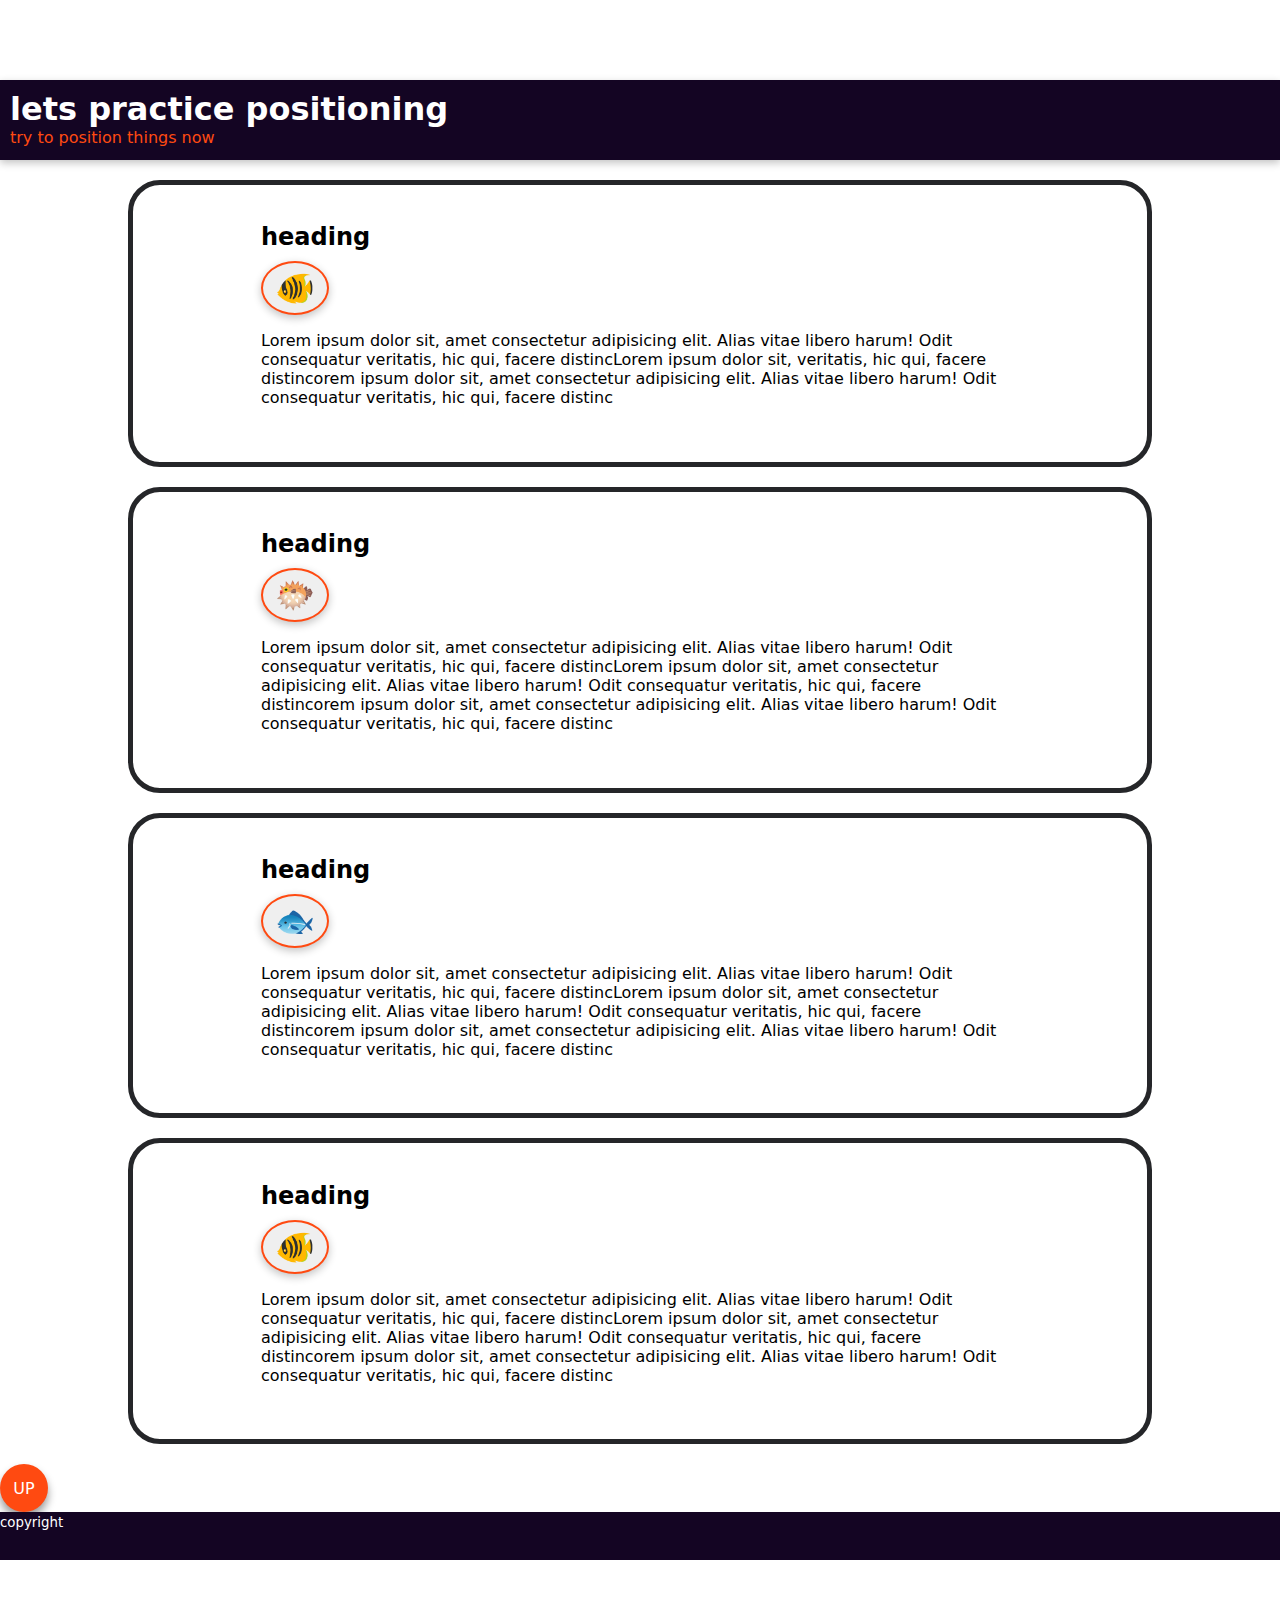
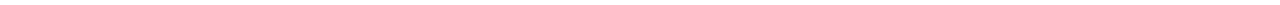
<file: css-positioning_layout-with-position/index.html>
<!DOCTYPE html>
<html lang="en">
  <head>
    <meta charset="utf-8" />
    <meta
      name="viewport"
      content="width=device-width, initial-scale=1, shrink-to-fit=no"
    />
    <title>HTML & CSS</title>
    <link rel="stylesheet" href="./css/styles.css" />
  </head>
  <body>
    <header class="header">
      <h1 class="header__heading">lets practice positioning</h1>
      <span class="header__text">try to position things now</span>
    </header>
    <main>
      <section class="card" id="top">
        <h2 class="card__heading">heading</h2>
        <button class="card__bookmark">🐠</button>
        <p class="card__text">
          Lorem ipsum dolor sit, amet consectetur adipisicing elit. Alias vitae
          libero harum! Odit consequatur veritatis, hic qui, facere distincLorem
          ipsum dolor sit, veritatis, hic qui, facere distincorem ipsum dolor
          sit, amet consectetur adipisicing elit. Alias vitae libero harum! Odit
          consequatur veritatis, hic qui, facere distinc
        </p>
      </section>
      <section class="card">
        <h2 class="card__heading">heading</h2>
        <button class="card__bookmark">🐡</button>
        <p class="card__text">
          Lorem ipsum dolor sit, amet consectetur adipisicing elit. Alias vitae
          libero harum! Odit consequatur veritatis, hic qui, facere distincLorem
          ipsum dolor sit, amet consectetur adipisicing elit. Alias vitae libero
          harum! Odit consequatur veritatis, hic qui, facere distincorem ipsum
          dolor sit, amet consectetur adipisicing elit. Alias vitae libero
          harum! Odit consequatur veritatis, hic qui, facere distinc
        </p>
      </section>
      <section class="card">
        <h2 class="card__heading">heading</h2>
        <button class="card__bookmark">🐟</button>
        <p class="card__text">
          Lorem ipsum dolor sit, amet consectetur adipisicing elit. Alias vitae
          libero harum! Odit consequatur veritatis, hic qui, facere distincLorem
          ipsum dolor sit, amet consectetur adipisicing elit. Alias vitae libero
          harum! Odit consequatur veritatis, hic qui, facere distincorem ipsum
          dolor sit, amet consectetur adipisicing elit. Alias vitae libero
          harum! Odit consequatur veritatis, hic qui, facere distinc
        </p>
      </section>
      <section class="card">
        <h2 class="card__heading">heading</h2>
        <button class="card__bookmark">🐠</button>
        <p class="card__text">
          Lorem ipsum dolor sit, amet consectetur adipisicing elit. Alias vitae
          libero harum! Odit consequatur veritatis, hic qui, facere distincLorem
          ipsum dolor sit, amet consectetur adipisicing elit. Alias vitae libero
          harum! Odit consequatur veritatis, hic qui, facere distincorem ipsum
          dolor sit, amet consectetur adipisicing elit. Alias vitae libero
          harum! Odit consequatur veritatis, hic qui, facere distinc
        </p>
      </section>
      <a href="#top" class="goto-top">UP</a>
    </main>

    <footer class="footer">
      <small class="footer__text">copyright</small>
    </footer>
  </body>
</html>
</file>
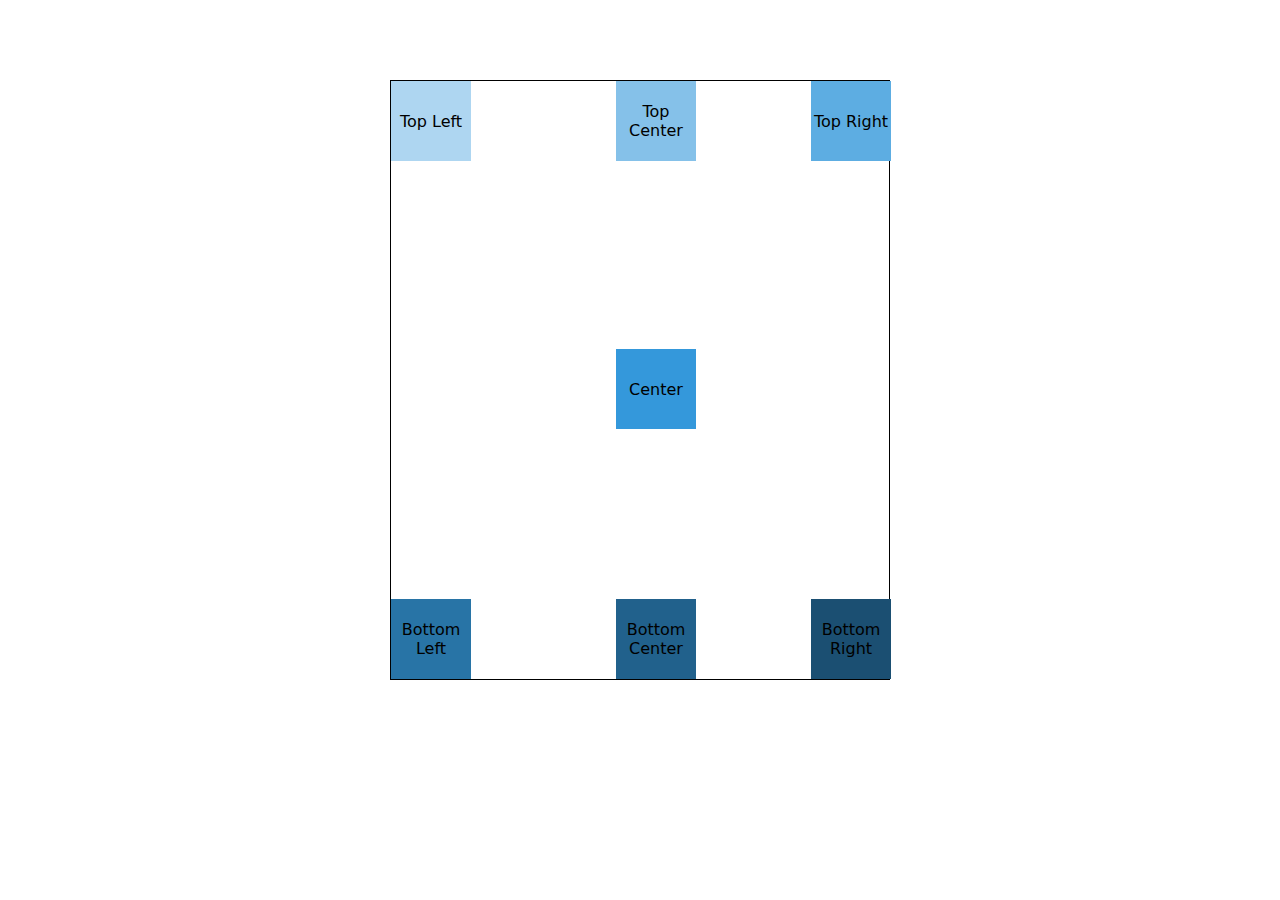
<file: css/css-positioning_absolute-no-advanced-requirements/index.html>
<!DOCTYPE html>
<html lang="en">
  <head>
    <meta charset="utf-8" />
    <meta
      name="viewport"
      content="width=device-width, initial-scale=1, shrink-to-fit=no"
    />
    <title>HTML & CSS</title>
    <link rel="stylesheet" href="./css/styles.css" />
  </head>
  <body>
    <!-- You do not need to change the HTML code for this exercise! -->
    <main>
      <div class="box box--top-left">Top Left</div>
      <div class="box box--top-center">Top Center</div>
      <div class="box box--top-right">Top Right</div>
      <div class="box box--center">Center</div>
      <div class="box box--bottom-left">Bottom Left</div>
      <div class="box box--bottom-center">Bottom Center</div>
      <div class="box box--bottom-right">Bottom Right</div>
    </main>
  </body>
</html>
</file>
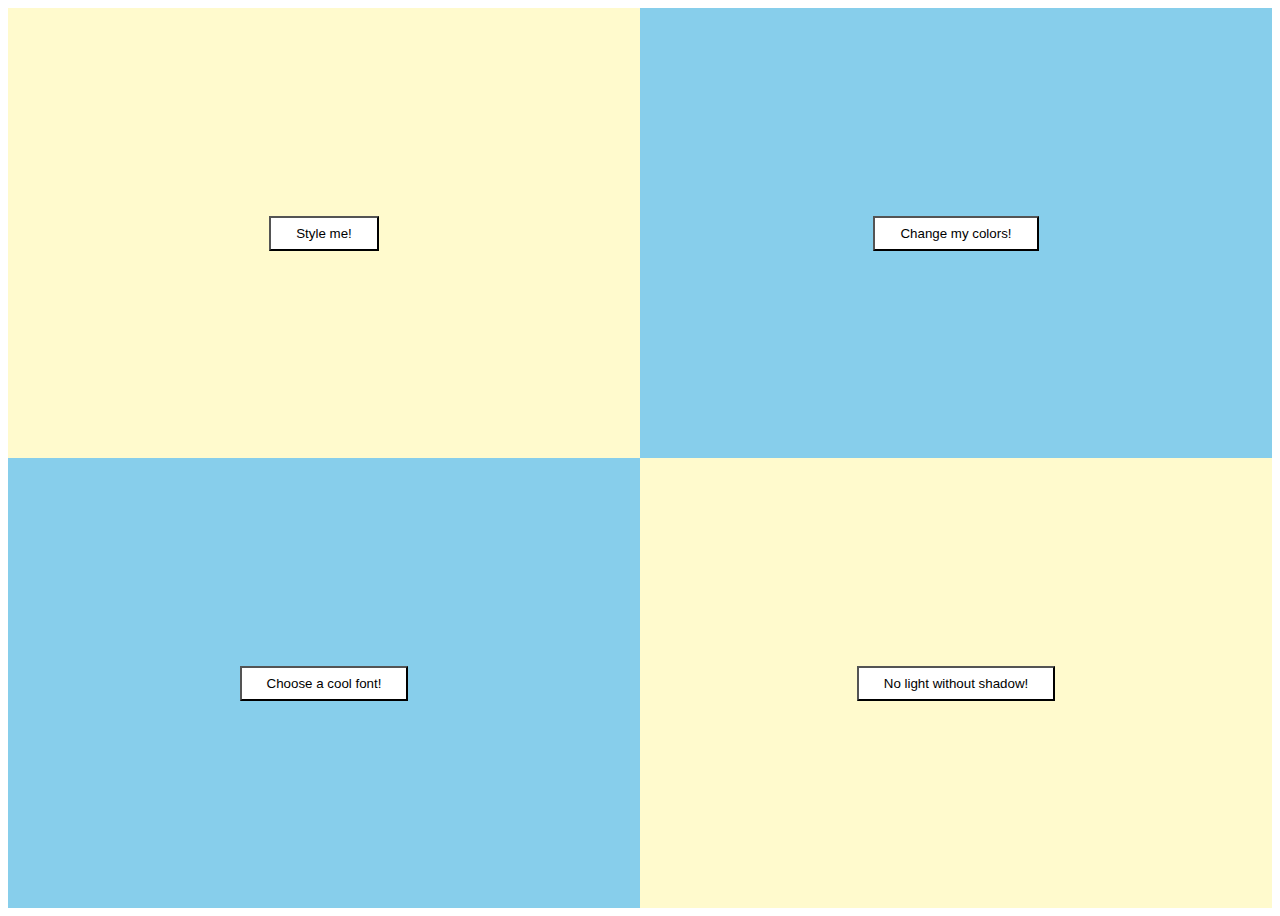
<file: html-and-the-web_div-salad/html-and-the-web_personal-website/css-basics_button-styles/index.html>
<!DOCTYPE html>
<html lang="en">
  <head>
    <meta charset="utf-8" />
    <meta
      name="viewport"
      content="width=device-width, initial-scale=1, shrink-to-fit=no"
    />
    <title>HTML & CSS</title>
    <link rel="stylesheet" href="./css/styles.css" />
  </head>
  <body>
    <!-- Don't worry about the HTML, you don't need to change anything here -->
    <section><button class="button1">Style me!</button></section>
    <section class="skyblue">
      <button class="button2">Change my colors!</button>
    </section>
    <section class="skyblue">
      <button class="button3">Choose a cool font!</button>
    </section>
    <section><button class="button4">No light without shadow!</button></section>
  </body>
</html>
</file>
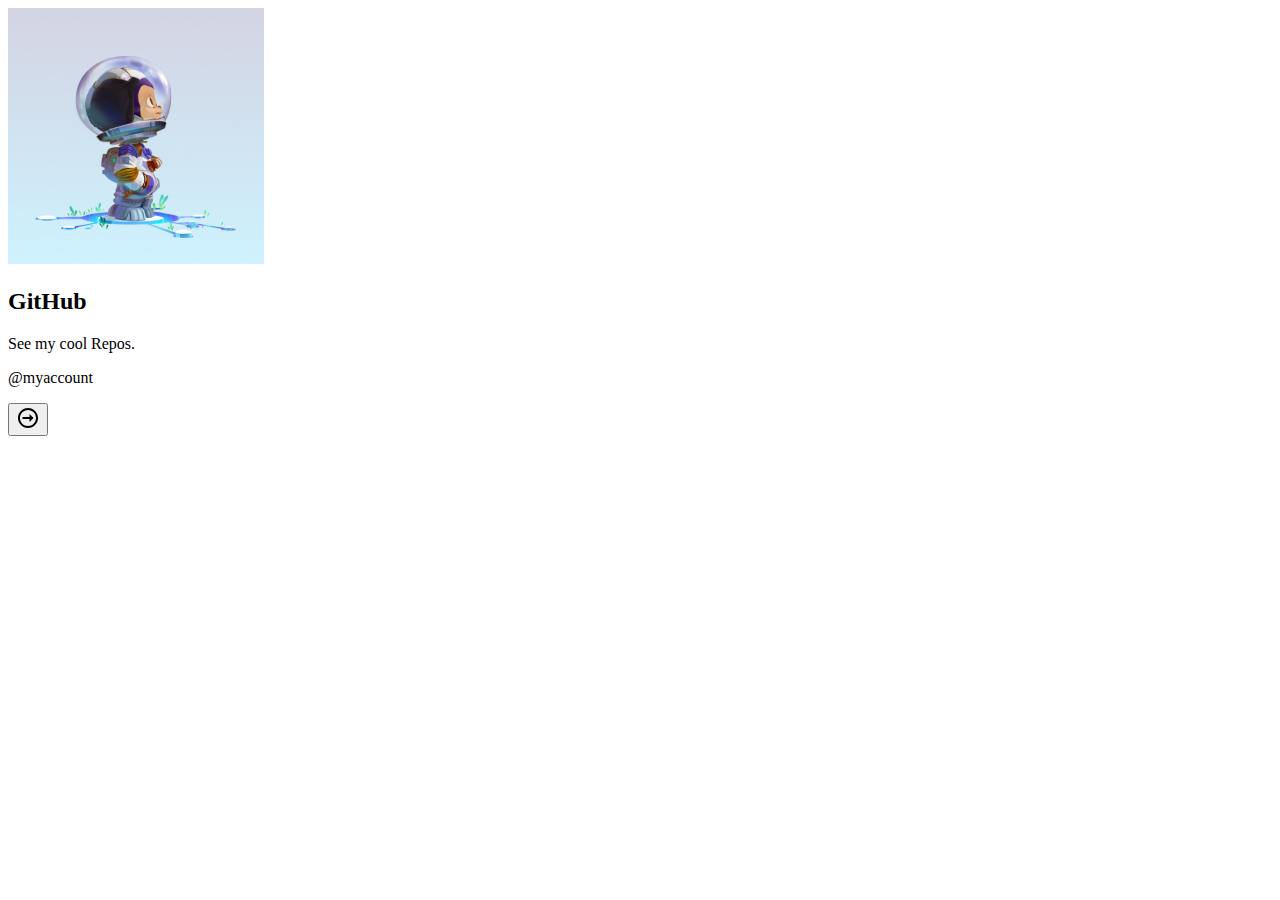
<file: html-and-the-web_div-salad/html-and-the-web_personal-website/css-basics_social-card/index.html>
<!DOCTYPE html>
<html lang="en">
  <head>
    <meta charset="UTF-8" />
    <meta name="viewport" content="width=device-width, initial-scale=1.0" />
    <meta http-equiv="X-UA-Compatible" content="ie=edge" />
    <title>HTML & CSS</title>
  </head>
  <body>
    <article>
      <img src="./assets/github@2x.png" alt="" />
      <h2>GitHub</h2>
      <p>See my cool Repos.</p>
      <p>@myaccount</p>
      <button>
        <svg style="width: 24px; height: 24px" viewBox="0 0 24 24">
          <path
            fill="currentColor"
            d="M20.03 12C20.03 7.59 16.41 3.97 12 3.97C7.59 3.97 3.97 7.59 3.97 12C3.97 16.41 7.59 20.03 12 20.03C16.41 20.03 20.03 16.41 20.03 12M22 12C22 17.54 17.54 22 12 22C6.46 22 2 17.54 2 12C2 6.46 6.46 2 12 2C17.54 2 22 6.46 22 12M13.54 13V16L17.5 12L13.54 8V11H6.5V13"
          />
        </svg>
      </button>
    </article>
  </body>
</html>
</file>
<file: css-positioning_layout-with-position/css/styles.css>
*,
*::before,
*::after {
  box-sizing: border-box;
}

body {
  display: flex;
  flex-direction: column;
  margin: 80px 0 45px 0;
  font-family: system-ui;
}

/**
 *
 * Place the header at the top of the viewport and make sure, that it remains there when the
 * document is scrolled.
 */
.header {
  background: #140523;
  color: #ffffff;
  height: 80px;
  box-shadow: rgba(0, 0, 0, 0.24) 0 3px 8px;
  padding: 10px;
}

.header__text {
  color: #ff4a11;
}

.header__heading {
  margin: 0;
}

/**
 *
 * Place the footer at the bottom of the viewport and make sure, that it remains there when the
 * document is scrolled.
 */
.footer {
  background: #140523;
  color: #ffffff;
  height: 48px;
}

/**
 *
 * Define the card as reference frame for descendant elements, that require absolute positioning.
 */
.card {
  margin: 20px 10%;
  border: 5px solid #252629;
  padding: 3% 10%;
  scroll-margin-top: 100px;
  border-radius: 2rem;
}

.card__heading {
  margin: 0 0 10px 0;
}

/**
 * Place the bookmark in the top, right corner of each card.
 */
.card__bookmark {
  border: 2px solid #ff4a11;
  font-size: 2em;
  padding: 6px 12px;
  border-radius: 50%;
  box-shadow: rgba(0, 0, 0, 0.24) 0 3px 8px;
}

/**
 * The go-to-top button should cover all other elements, so that it is always visible, and
 * unaffected when the document is scrolled.
 */
.goto-top {
  width: 48px;
  height: 48px;
  padding: 8px;
  border-radius: 50%;
  background: #ff4a11;
  color: white;
  box-shadow: 0 6px 8px rgba(0, 0, 0, 0.4);
  text-decoration: none;
  flex-shrink: 0;
  display: flex;
  align-items: center;
  justify-content: center;
}
</file>
<file: css/css-positioning_absolute-no-advanced-requirements/css/styles.css>
*,
*::before,
*::after {
  box-sizing: border-box;
}

body {
  margin: 0;
  font-family: system-ui;
}

main {
  width: 500px;
  height: 600px;
  border: 1px solid black;
  margin: 5em auto;
  position: relative;
}

.box {
  display: flex;
  align-items: center;
  justify-content: center;
  height: 80px;
  width: 80px;
  text-align: center;
}

/**
 * Look at the selectors defined below.
 * Position each element, so that the placement matches the name of the selector.
 * Adjust the rule-sets for each selector to satisfy the name.
 *
 * @example
 * .box--top-left -> This element should be be placed in the top, left corner.
*/

.box--top-left {
  background-color: #aed6f1;
  
}

.box--top-center {
  background-color: #85c1e9;
  position: absolute;
  left: 225px;
  top:0px
  
  
  
  
  
}

.box--top-right {
  background-color: #5dade2;
  position: absolute;
  left: 420px;
  top: 0px
}

.box--center {
  background-color: #3498db;
  position: absolute;
  left: 225px;
  bottom:250px

}

.box--bottom-left {
  background-color: #2874a6;
  position: absolute;
  bottom: 0px;

}

.box--bottom-center {
  background-color: #21618c;
  position: absolute;
  left: 225px;
  bottom: 0px;
}

.box--bottom-right {
  background-color: #1b4f72;
  position: absolute;
  bottom: 0px;
  left: 420px;
  
  

  
}
</file>
<file: html-and-the-web_div-salad/html-and-the-web_personal-website/css-basics_button-styles/css/styles.css>
/* Please scroll down to the start of your exercise! */

* {
  box-sizing: border-box;
}

body {
  display: grid;
  grid-template-columns: 1fr 1fr;
  height: 100vh;
}

section {
  background-color: lemonchiffon;
  display: grid;
  place-items: center;
}

.skyblue {
  background-color: skyblue;
}

button {
  background-color: white;
  padding: 8px 25px;
}

/* Your exercise starts here */

/* Add your CSS styles below this line. Feel free to replace the comments with your code. Make sure not to put your code into the comments, because then nothing will happen. */

.button1 {
  /*Style me! Change my border, set a border radius or what you want to try out. :) */
}

.button2 {
  /*Style me! Change my color, or my background-color. Or both! You can test out different color modes here - like HEX, RGB, ... */
}

.button3 {
  /*Style me! You can test out changing the font, or font size, ...*/
}

.button4 {
  /*Style me! Can you add a shadow to this button? Maybe play around with the shadow properties, as well? You can even color the shadow, make it bigger or smaller, ... */
}

/* Feel free to play around with other properties, as well. */
</file>
